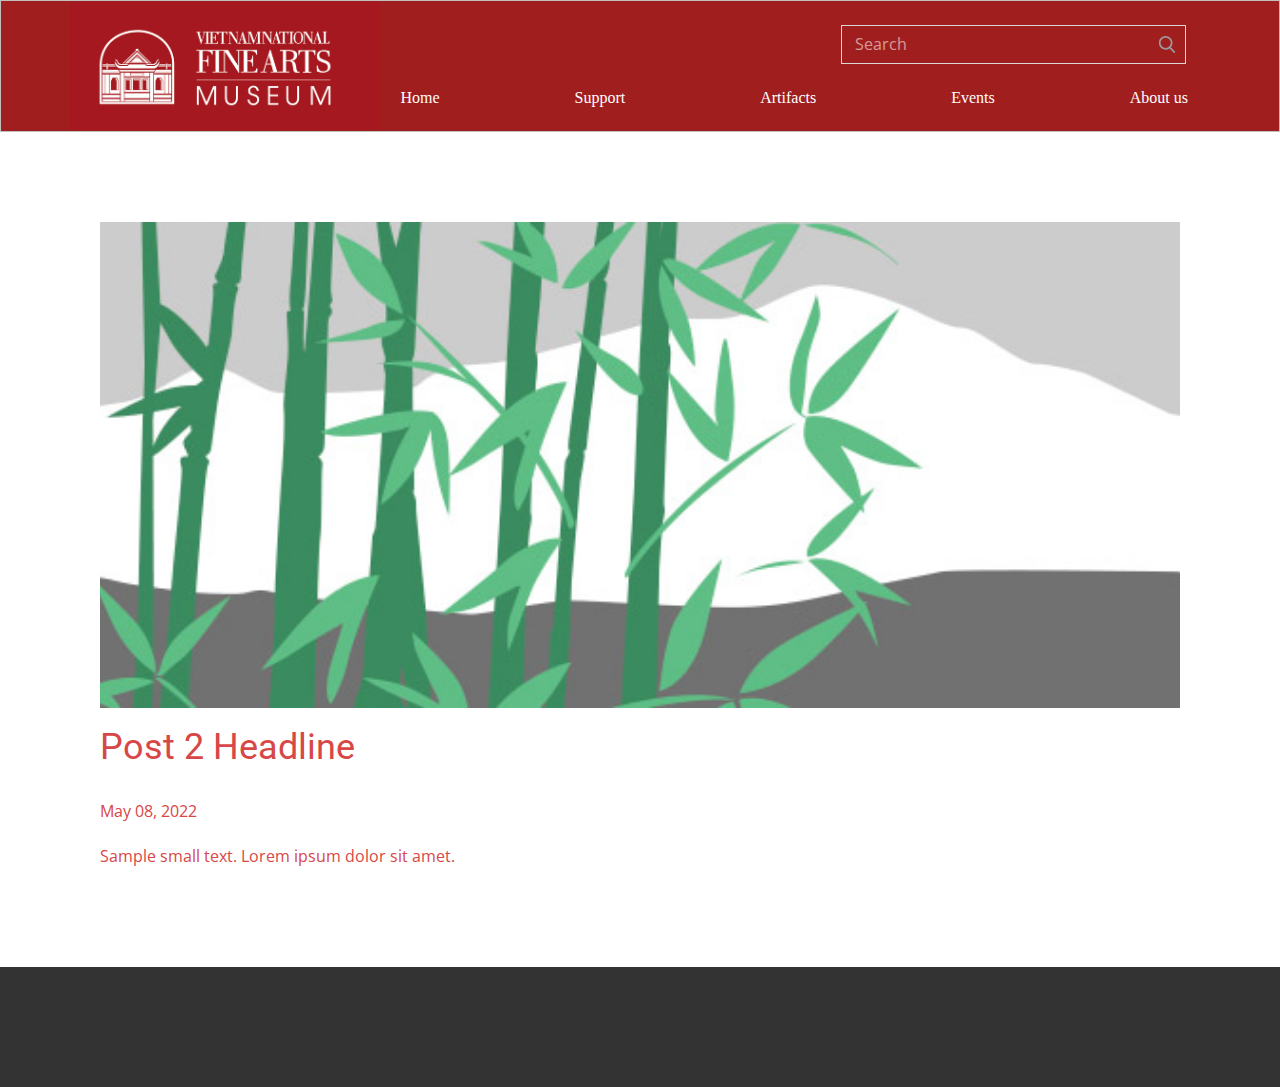
<file: blog/post-1.html>
<!doctype html>
<html style="font-size: 16px;"><head>
    <meta name="viewport" content="width=device-width, initial-scale=1.0">
    <meta charset="utf-8">
    <meta name="keywords" content="Post 1 Headline">
    <meta name="description" content="">
    <meta name="page_type" content="np-template-header-footer-from-plugin">
    <title>Post 2 Headline</title>
    <link rel="stylesheet" href="../nicepage.css" media="screen">
<link rel="stylesheet" href="../Post-Template.css" media="screen">
    <script class="u-script" type="text/javascript" src="../jquery.js" defer=""></script>
    <script class="u-script" type="text/javascript" src="../nicepage.js" defer=""></script>
    <meta name="generator" content="Nicepage 4.10.5, nicepage.com">
    <link rel="icon" href="../images/favicon.png">
    <link id="u-theme-google-font" rel="stylesheet" href="https://fonts.googleapis.com/css?family=Roboto:100,100i,300,300i,400,400i,500,500i,700,700i,900,900i|Open+Sans:300,300i,400,400i,500,500i,600,600i,700,700i,800,800i">
    
    
    <script type="application/ld+json">{
		"@context": "http://schema.org",
		"@type": "Organization",
		"name": "Vietnamese Museum",
		"logo": "images/vnfamLogo.png"
}</script>
    <meta name="theme-color" content="#478ac9">
  </head>
  <body class="u-body u-xl-mode"><header class="u-align-center u-border-1 u-border-grey-25 u-clearfix u-custom-color-1 u-header u-sticky u-header" id="sec-1f64"><div class="u-clearfix u-sheet u-sheet-1">
        <form action="#" method="get" class="u-border-1 u-border-grey-15 u-search u-search-right u-search-1">
          <button class="u-search-button" type="submit">
            <span class="u-search-icon u-spacing-10 u-text-grey-40 u-search-icon-1">
              <svg class="u-svg-link" preserveAspectRatio="xMidYMin slice" viewBox="0 0 56.966 56.966" style=""><use xmlns:xlink="http://www.w3.org/1999/xlink" xlink:href="#svg-b04b"></use></svg>
              <svg xmlns="http://www.w3.org/2000/svg" xmlns:xlink="http://www.w3.org/1999/xlink" version="1.1" id="svg-b04b" x="0px" y="0px" viewBox="0 0 56.966 56.966" style="enable-background:new 0 0 56.966 56.966;" xml:space="preserve" class="u-svg-content"><path d="M55.146,51.887L41.588,37.786c3.486-4.144,5.396-9.358,5.396-14.786c0-12.682-10.318-23-23-23s-23,10.318-23,23  s10.318,23,23,23c4.761,0,9.298-1.436,13.177-4.162l13.661,14.208c0.571,0.593,1.339,0.92,2.162,0.92  c0.779,0,1.518-0.297,2.079-0.837C56.255,54.982,56.293,53.08,55.146,51.887z M23.984,6c9.374,0,17,7.626,17,17s-7.626,17-17,17  s-17-7.626-17-17S14.61,6,23.984,6z"></path><g></g><g></g><g></g><g></g><g></g><g></g><g></g><g></g><g></g><g></g><g></g><g></g><g></g><g></g><g></g></svg>
            </span>
          </button>
          <input class="u-search-input" type="search" name="search" value="" placeholder="Search">
        </form>
        <nav class="u-align-left u-menu u-menu-one-level u-nav-spacing-25 u-offcanvas u-menu-1">
          <div class="menu-collapse">
            <a class="u-button-style u-custom-left-right-menu-spacing u-custom-top-bottom-menu-spacing u-nav-link" href="#carousel_4e5a-1" style="padding: 4px 0px; font-size: calc(1em + 8px);">
              <svg class="u-svg-link" preserveAspectRatio="xMidYMin slice" viewBox="0 0 302 302" style=""><use xmlns:xlink="http://www.w3.org/1999/xlink" xlink:href="#svg-7b92"></use></svg>
              <svg xmlns="http://www.w3.org/2000/svg" xmlns:xlink="http://www.w3.org/1999/xlink" version="1.1" id="svg-7b92" x="0px" y="0px" viewBox="0 0 302 302" style="enable-background:new 0 0 302 302;" xml:space="preserve" class="u-svg-content"><g><rect y="36" width="302" height="30"></rect><rect y="236" width="302" height="30"></rect><rect y="136" width="302" height="30"></rect>
</g><g></g><g></g><g></g><g></g><g></g><g></g><g></g><g></g><g></g><g></g><g></g><g></g><g></g><g></g><g></g></svg>
            </a>
          </div>
          <div class="u-custom-menu u-nav-container">
            <ul class="u-nav u-spacing-95 u-unstyled u-nav-1"><li class="u-nav-item"><a class="u-button-style u-nav-link u-text-active-palette-1-base u-text-hover-palette-2-base" href="../Home.html" rel="nofollow" style="padding: 26px 20px;">Home</a>
</li><li class="u-nav-item"><a class="u-button-style u-nav-link u-text-active-palette-1-base u-text-hover-palette-2-base" href="../Home.html#sec-1a19" data-page-id="961514198" style="padding: 26px 20px;">Support</a>
</li><li class="u-nav-item"><a class="u-button-style u-nav-link u-text-active-palette-1-base u-text-hover-palette-2-base" href="../Artifacts.html" rel="nofollow" style="padding: 26px 20px;">Artifacts</a>
</li><li class="u-nav-item"><a class="u-button-style u-nav-link u-text-active-palette-1-base u-text-hover-palette-2-base" href="../Home.html#sec-a6cf" data-page-id="961514198" style="padding: 26px 20px;">Events</a>
</li><li class="u-nav-item"><a class="u-button-style u-nav-link u-text-active-palette-1-base u-text-hover-palette-2-base" href="../Home.html#sec-73de" data-page-id="961514198" style="padding: 26px 22px 26px 20px;">About us</a>
</li></ul>
          </div>
          <div class="u-custom-menu u-nav-container-collapse">
            <div class="u-align-center u-black u-container-style u-inner-container-layout u-opacity u-opacity-95 u-sidenav">
              <div class="u-inner-container-layout u-sidenav-overflow">
                <div class="u-menu-close"></div>
                <ul class="u-align-center u-nav u-popupmenu-items u-unstyled u-nav-2"><li class="u-nav-item"><a class="u-button-style u-nav-link" href="../Home.html" rel="nofollow">Home</a>
</li><li class="u-nav-item"><a class="u-button-style u-nav-link" href="../Home.html#sec-1a19" data-page-id="961514198">Support</a>
</li><li class="u-nav-item"><a class="u-button-style u-nav-link" href="../Artifacts.html" rel="nofollow">Artifacts</a>
</li><li class="u-nav-item"><a class="u-button-style u-nav-link" href="../Home.html#sec-a6cf" data-page-id="961514198">Events</a>
</li><li class="u-nav-item"><a class="u-button-style u-nav-link" href="../Home.html#sec-73de" data-page-id="961514198">About us</a>
</li></ul>
              </div>
            </div>
            <div class="u-black u-menu-overlay u-opacity u-opacity-70"></div>
          </div>
        </nav>
        <a href="https://nicepage.com" class="u-image u-logo u-image-1" data-image-width="649" data-image-height="267">
          <img src="../images/vnfamLogo.png" class="u-logo-image u-logo-image-1">
        </a>
      </div><style class="u-sticky-style" data-style-id="47f7">.u-sticky-fixed.u-sticky-47f7:before, .u-body.u-sticky-fixed .u-sticky-47f7:before {
borders: top right bottom left !important
}</style></header>
    <section class="u-align-center u-clearfix u-section-1" id="sec-e07b">
      <div class="u-clearfix u-sheet u-valign-middle-md u-valign-middle-sm u-valign-middle-xs u-sheet-1"><!--post_details--><!--post_details_options_json--><!--{"source":""}--><!--/post_details_options_json--><!--blog_post-->
        <div class="u-container-style u-expanded-width u-post-details u-post-details-1">
          <div class="u-container-layout u-valign-middle u-container-layout-1"><!--blog_post_image-->
            <img alt="" class="u-blog-control u-expanded-width u-image u-image-default u-image-1" src="[data-uri]"><!--/blog_post_image--><!--blog_post_header-->
            <h2 class="u-blog-control u-text u-text-1">Post 2 Headline</h2><!--/blog_post_header--><!--blog_post_metadata-->
            <div class="u-blog-control u-metadata u-metadata-1"><!--blog_post_metadata_date-->
              <span class="u-meta-date u-meta-icon">May 08, 2022</span><!--/blog_post_metadata_date--><!--blog_post_metadata_category-->
              <!--/blog_post_metadata_category--><!--blog_post_metadata_comments-->
              <!--/blog_post_metadata_comments-->
            </div><!--/blog_post_metadata--><!--blog_post_content-->
            <div class="u-align-justify u-blog-control u-post-content u-text u-text-2 fr-view">
  Sample small text. Lorem ipsum dolor sit amet.
  </div><!--/blog_post_content-->
          </div>
        </div><!--/blog_post--><!--/post_details-->
      </div>
    </section>
    
    
    <footer class="u-align-center u-clearfix u-footer u-grey-80 u-footer" id="sec-e3a8" data-animation-name="" data-animation-duration="0" data-animation-delay="0" data-animation-direction=""><div class="u-clearfix u-sheet u-sheet-1">
        <p class="u-small-text u-text u-text-variant u-text-1"></p>
      </div></footer>
  
</body></html>
</file>
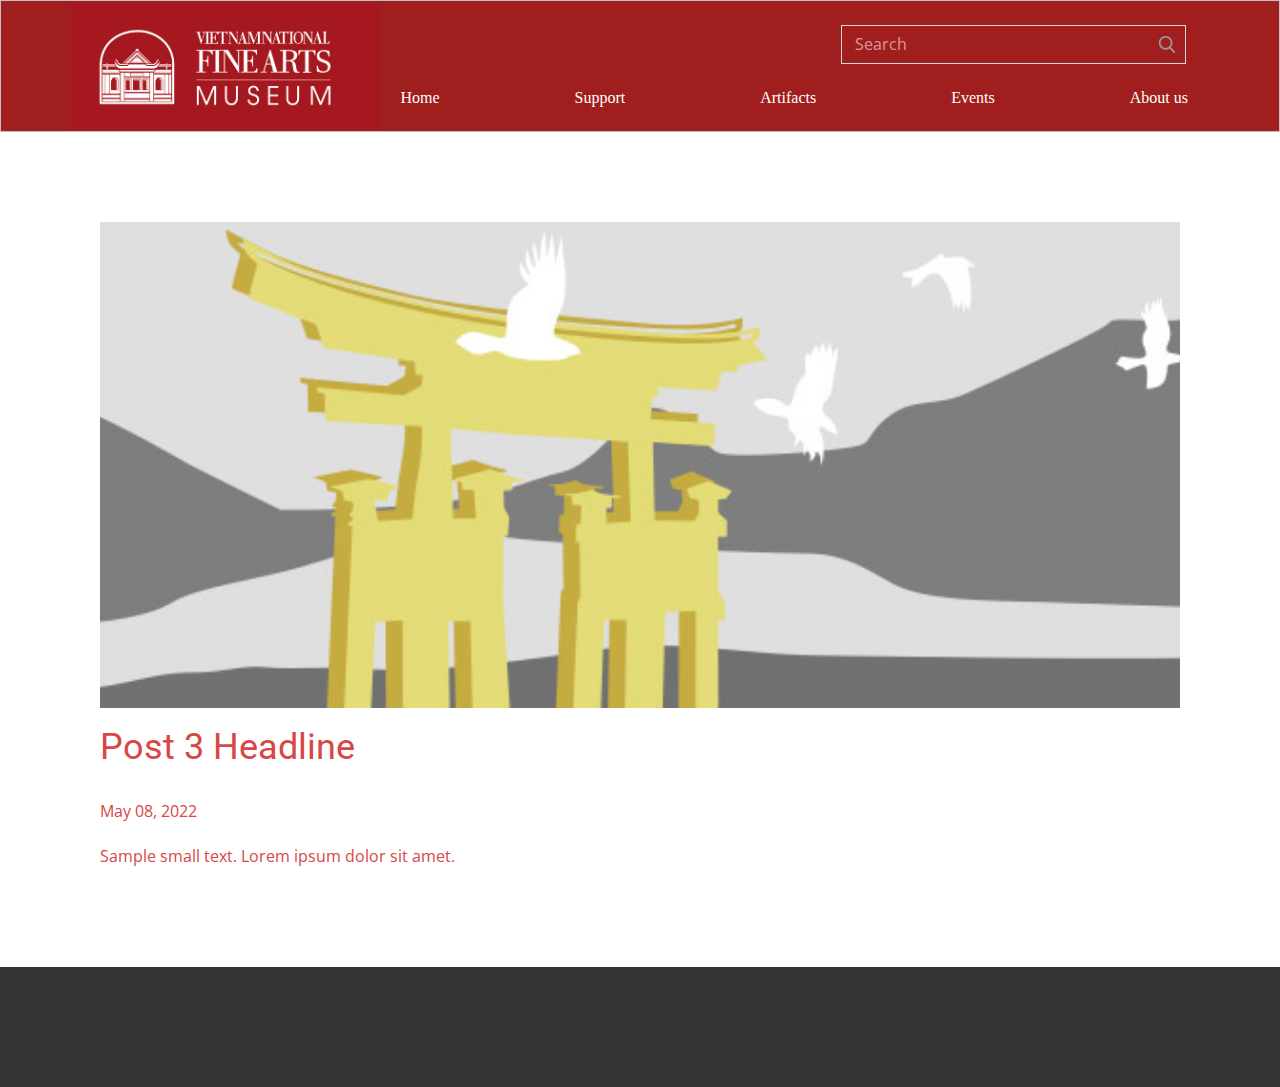
<file: blog/post-2.html>
<!doctype html>
<html style="font-size: 16px;"><head>
    <meta name="viewport" content="width=device-width, initial-scale=1.0">
    <meta charset="utf-8">
    <meta name="keywords" content="Post 1 Headline">
    <meta name="description" content="">
    <meta name="page_type" content="np-template-header-footer-from-plugin">
    <title>Post 3 Headline</title>
    <link rel="stylesheet" href="../nicepage.css" media="screen">
<link rel="stylesheet" href="../Post-Template.css" media="screen">
    <script class="u-script" type="text/javascript" src="../jquery.js" defer=""></script>
    <script class="u-script" type="text/javascript" src="../nicepage.js" defer=""></script>
    <meta name="generator" content="Nicepage 4.10.5, nicepage.com">
    <link rel="icon" href="../images/favicon.png">
    <link id="u-theme-google-font" rel="stylesheet" href="https://fonts.googleapis.com/css?family=Roboto:100,100i,300,300i,400,400i,500,500i,700,700i,900,900i|Open+Sans:300,300i,400,400i,500,500i,600,600i,700,700i,800,800i">
    
    
    <script type="application/ld+json">{
		"@context": "http://schema.org",
		"@type": "Organization",
		"name": "Vietnamese Museum",
		"logo": "images/vnfamLogo.png"
}</script>
    <meta name="theme-color" content="#478ac9">
  </head>
  <body class="u-body u-xl-mode"><header class="u-align-center u-border-1 u-border-grey-25 u-clearfix u-custom-color-1 u-header u-sticky u-header" id="sec-1f64"><div class="u-clearfix u-sheet u-sheet-1">
        <form action="#" method="get" class="u-border-1 u-border-grey-15 u-search u-search-right u-search-1">
          <button class="u-search-button" type="submit">
            <span class="u-search-icon u-spacing-10 u-text-grey-40 u-search-icon-1">
              <svg class="u-svg-link" preserveAspectRatio="xMidYMin slice" viewBox="0 0 56.966 56.966" style=""><use xmlns:xlink="http://www.w3.org/1999/xlink" xlink:href="#svg-b04b"></use></svg>
              <svg xmlns="http://www.w3.org/2000/svg" xmlns:xlink="http://www.w3.org/1999/xlink" version="1.1" id="svg-b04b" x="0px" y="0px" viewBox="0 0 56.966 56.966" style="enable-background:new 0 0 56.966 56.966;" xml:space="preserve" class="u-svg-content"><path d="M55.146,51.887L41.588,37.786c3.486-4.144,5.396-9.358,5.396-14.786c0-12.682-10.318-23-23-23s-23,10.318-23,23  s10.318,23,23,23c4.761,0,9.298-1.436,13.177-4.162l13.661,14.208c0.571,0.593,1.339,0.92,2.162,0.92  c0.779,0,1.518-0.297,2.079-0.837C56.255,54.982,56.293,53.08,55.146,51.887z M23.984,6c9.374,0,17,7.626,17,17s-7.626,17-17,17  s-17-7.626-17-17S14.61,6,23.984,6z"></path><g></g><g></g><g></g><g></g><g></g><g></g><g></g><g></g><g></g><g></g><g></g><g></g><g></g><g></g><g></g></svg>
            </span>
          </button>
          <input class="u-search-input" type="search" name="search" value="" placeholder="Search">
        </form>
        <nav class="u-align-left u-menu u-menu-one-level u-nav-spacing-25 u-offcanvas u-menu-1">
          <div class="menu-collapse">
            <a class="u-button-style u-custom-left-right-menu-spacing u-custom-top-bottom-menu-spacing u-nav-link" href="#carousel_4e5a-1" style="padding: 4px 0px; font-size: calc(1em + 8px);">
              <svg class="u-svg-link" preserveAspectRatio="xMidYMin slice" viewBox="0 0 302 302" style=""><use xmlns:xlink="http://www.w3.org/1999/xlink" xlink:href="#svg-7b92"></use></svg>
              <svg xmlns="http://www.w3.org/2000/svg" xmlns:xlink="http://www.w3.org/1999/xlink" version="1.1" id="svg-7b92" x="0px" y="0px" viewBox="0 0 302 302" style="enable-background:new 0 0 302 302;" xml:space="preserve" class="u-svg-content"><g><rect y="36" width="302" height="30"></rect><rect y="236" width="302" height="30"></rect><rect y="136" width="302" height="30"></rect>
</g><g></g><g></g><g></g><g></g><g></g><g></g><g></g><g></g><g></g><g></g><g></g><g></g><g></g><g></g><g></g></svg>
            </a>
          </div>
          <div class="u-custom-menu u-nav-container">
            <ul class="u-nav u-spacing-95 u-unstyled u-nav-1"><li class="u-nav-item"><a class="u-button-style u-nav-link u-text-active-palette-1-base u-text-hover-palette-2-base" href="../Home.html" rel="nofollow" style="padding: 26px 20px;">Home</a>
</li><li class="u-nav-item"><a class="u-button-style u-nav-link u-text-active-palette-1-base u-text-hover-palette-2-base" href="../Home.html#sec-1a19" data-page-id="961514198" style="padding: 26px 20px;">Support</a>
</li><li class="u-nav-item"><a class="u-button-style u-nav-link u-text-active-palette-1-base u-text-hover-palette-2-base" href="../Artifacts.html" rel="nofollow" style="padding: 26px 20px;">Artifacts</a>
</li><li class="u-nav-item"><a class="u-button-style u-nav-link u-text-active-palette-1-base u-text-hover-palette-2-base" href="../Home.html#sec-a6cf" data-page-id="961514198" style="padding: 26px 20px;">Events</a>
</li><li class="u-nav-item"><a class="u-button-style u-nav-link u-text-active-palette-1-base u-text-hover-palette-2-base" href="../Home.html#sec-73de" data-page-id="961514198" style="padding: 26px 22px 26px 20px;">About us</a>
</li></ul>
          </div>
          <div class="u-custom-menu u-nav-container-collapse">
            <div class="u-align-center u-black u-container-style u-inner-container-layout u-opacity u-opacity-95 u-sidenav">
              <div class="u-inner-container-layout u-sidenav-overflow">
                <div class="u-menu-close"></div>
                <ul class="u-align-center u-nav u-popupmenu-items u-unstyled u-nav-2"><li class="u-nav-item"><a class="u-button-style u-nav-link" href="../Home.html" rel="nofollow">Home</a>
</li><li class="u-nav-item"><a class="u-button-style u-nav-link" href="../Home.html#sec-1a19" data-page-id="961514198">Support</a>
</li><li class="u-nav-item"><a class="u-button-style u-nav-link" href="../Artifacts.html" rel="nofollow">Artifacts</a>
</li><li class="u-nav-item"><a class="u-button-style u-nav-link" href="../Home.html#sec-a6cf" data-page-id="961514198">Events</a>
</li><li class="u-nav-item"><a class="u-button-style u-nav-link" href="../Home.html#sec-73de" data-page-id="961514198">About us</a>
</li></ul>
              </div>
            </div>
            <div class="u-black u-menu-overlay u-opacity u-opacity-70"></div>
          </div>
        </nav>
        <a href="https://nicepage.com" class="u-image u-logo u-image-1" data-image-width="649" data-image-height="267">
          <img src="../images/vnfamLogo.png" class="u-logo-image u-logo-image-1">
        </a>
      </div><style class="u-sticky-style" data-style-id="47f7">.u-sticky-fixed.u-sticky-47f7:before, .u-body.u-sticky-fixed .u-sticky-47f7:before {
borders: top right bottom left !important
}</style></header>
    <section class="u-align-center u-clearfix u-section-1" id="sec-e07b">
      <div class="u-clearfix u-sheet u-valign-middle-md u-valign-middle-sm u-valign-middle-xs u-sheet-1"><!--post_details--><!--post_details_options_json--><!--{"source":""}--><!--/post_details_options_json--><!--blog_post-->
        <div class="u-container-style u-expanded-width u-post-details u-post-details-1">
          <div class="u-container-layout u-valign-middle u-container-layout-1"><!--blog_post_image-->
            <img alt="" class="u-blog-control u-expanded-width u-image u-image-default u-image-1" src="[data-uri]"><!--/blog_post_image--><!--blog_post_header-->
            <h2 class="u-blog-control u-text u-text-1">Post 3 Headline</h2><!--/blog_post_header--><!--blog_post_metadata-->
            <div class="u-blog-control u-metadata u-metadata-1"><!--blog_post_metadata_date-->
              <span class="u-meta-date u-meta-icon">May 08, 2022</span><!--/blog_post_metadata_date--><!--blog_post_metadata_category-->
              <!--/blog_post_metadata_category--><!--blog_post_metadata_comments-->
              <!--/blog_post_metadata_comments-->
            </div><!--/blog_post_metadata--><!--blog_post_content-->
            <div class="u-align-justify u-blog-control u-post-content u-text u-text-2 fr-view">
  Sample small text. Lorem ipsum dolor sit amet.
  </div><!--/blog_post_content-->
          </div>
        </div><!--/blog_post--><!--/post_details-->
      </div>
    </section>
    
    
    <footer class="u-align-center u-clearfix u-footer u-grey-80 u-footer" id="sec-e3a8" data-animation-name="" data-animation-duration="0" data-animation-delay="0" data-animation-direction=""><div class="u-clearfix u-sheet u-sheet-1">
        <p class="u-small-text u-text u-text-variant u-text-1"></p>
      </div></footer>
  
</body></html>
</file>
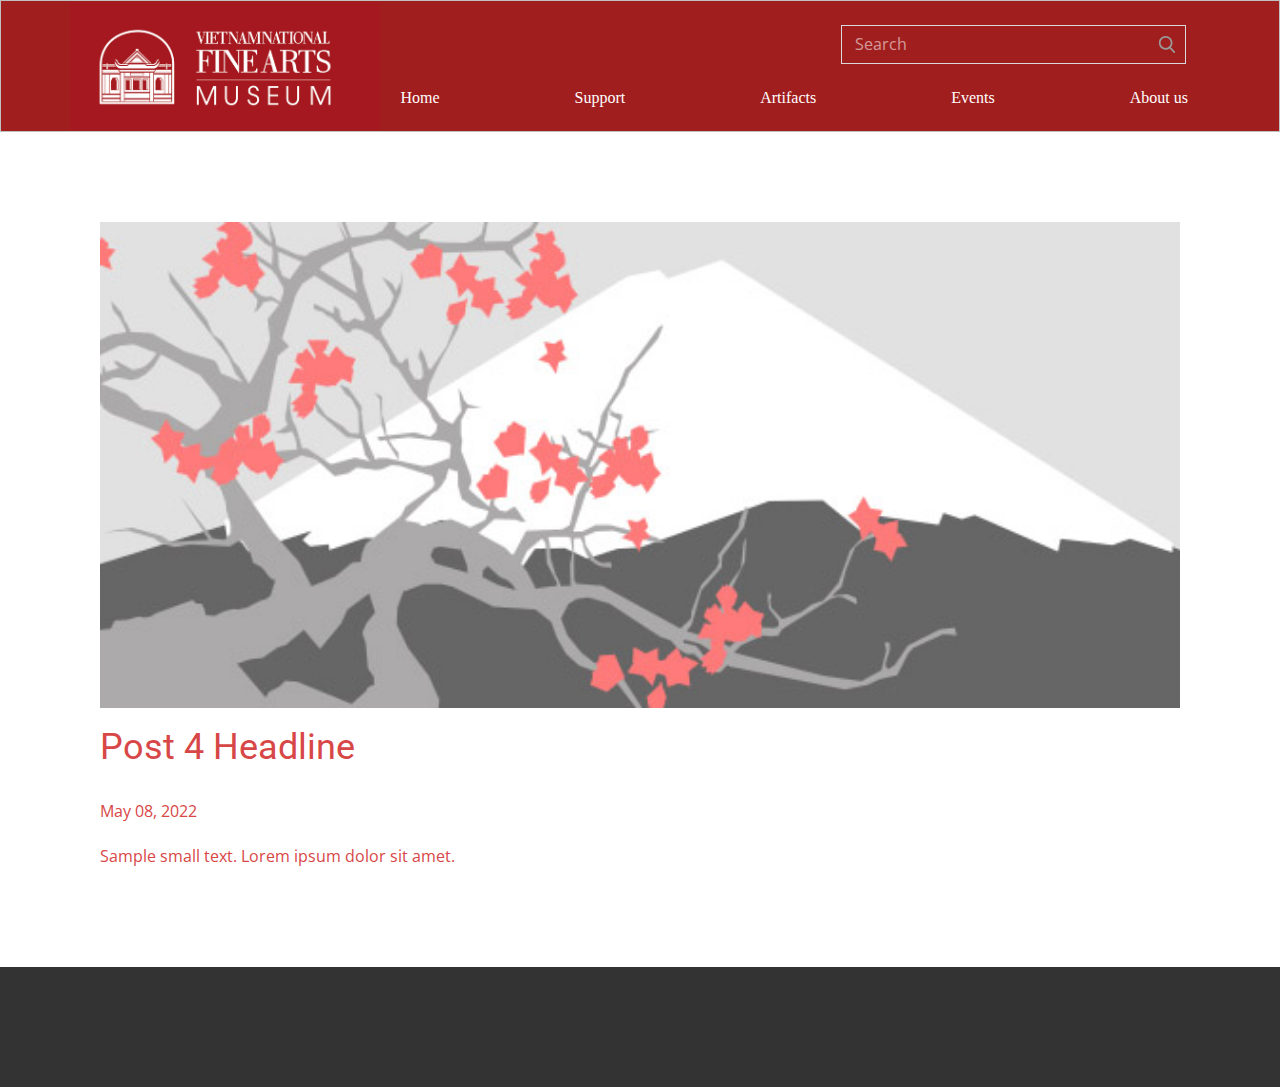
<file: blog/post-3.html>
<!doctype html>
<html style="font-size: 16px;"><head>
    <meta name="viewport" content="width=device-width, initial-scale=1.0">
    <meta charset="utf-8">
    <meta name="keywords" content="Post 1 Headline">
    <meta name="description" content="">
    <meta name="page_type" content="np-template-header-footer-from-plugin">
    <title>Post 4 Headline</title>
    <link rel="stylesheet" href="../nicepage.css" media="screen">
<link rel="stylesheet" href="../Post-Template.css" media="screen">
    <script class="u-script" type="text/javascript" src="../jquery.js" defer=""></script>
    <script class="u-script" type="text/javascript" src="../nicepage.js" defer=""></script>
    <meta name="generator" content="Nicepage 4.10.5, nicepage.com">
    <link rel="icon" href="../images/favicon.png">
    <link id="u-theme-google-font" rel="stylesheet" href="https://fonts.googleapis.com/css?family=Roboto:100,100i,300,300i,400,400i,500,500i,700,700i,900,900i|Open+Sans:300,300i,400,400i,500,500i,600,600i,700,700i,800,800i">
    
    
    <script type="application/ld+json">{
		"@context": "http://schema.org",
		"@type": "Organization",
		"name": "Vietnamese Museum",
		"logo": "images/vnfamLogo.png"
}</script>
    <meta name="theme-color" content="#478ac9">
  </head>
  <body class="u-body u-xl-mode"><header class="u-align-center u-border-1 u-border-grey-25 u-clearfix u-custom-color-1 u-header u-sticky u-header" id="sec-1f64"><div class="u-clearfix u-sheet u-sheet-1">
        <form action="#" method="get" class="u-border-1 u-border-grey-15 u-search u-search-right u-search-1">
          <button class="u-search-button" type="submit">
            <span class="u-search-icon u-spacing-10 u-text-grey-40 u-search-icon-1">
              <svg class="u-svg-link" preserveAspectRatio="xMidYMin slice" viewBox="0 0 56.966 56.966" style=""><use xmlns:xlink="http://www.w3.org/1999/xlink" xlink:href="#svg-b04b"></use></svg>
              <svg xmlns="http://www.w3.org/2000/svg" xmlns:xlink="http://www.w3.org/1999/xlink" version="1.1" id="svg-b04b" x="0px" y="0px" viewBox="0 0 56.966 56.966" style="enable-background:new 0 0 56.966 56.966;" xml:space="preserve" class="u-svg-content"><path d="M55.146,51.887L41.588,37.786c3.486-4.144,5.396-9.358,5.396-14.786c0-12.682-10.318-23-23-23s-23,10.318-23,23  s10.318,23,23,23c4.761,0,9.298-1.436,13.177-4.162l13.661,14.208c0.571,0.593,1.339,0.92,2.162,0.92  c0.779,0,1.518-0.297,2.079-0.837C56.255,54.982,56.293,53.08,55.146,51.887z M23.984,6c9.374,0,17,7.626,17,17s-7.626,17-17,17  s-17-7.626-17-17S14.61,6,23.984,6z"></path><g></g><g></g><g></g><g></g><g></g><g></g><g></g><g></g><g></g><g></g><g></g><g></g><g></g><g></g><g></g></svg>
            </span>
          </button>
          <input class="u-search-input" type="search" name="search" value="" placeholder="Search">
        </form>
        <nav class="u-align-left u-menu u-menu-one-level u-nav-spacing-25 u-offcanvas u-menu-1">
          <div class="menu-collapse">
            <a class="u-button-style u-custom-left-right-menu-spacing u-custom-top-bottom-menu-spacing u-nav-link" href="#carousel_4e5a-1" style="padding: 4px 0px; font-size: calc(1em + 8px);">
              <svg class="u-svg-link" preserveAspectRatio="xMidYMin slice" viewBox="0 0 302 302" style=""><use xmlns:xlink="http://www.w3.org/1999/xlink" xlink:href="#svg-7b92"></use></svg>
              <svg xmlns="http://www.w3.org/2000/svg" xmlns:xlink="http://www.w3.org/1999/xlink" version="1.1" id="svg-7b92" x="0px" y="0px" viewBox="0 0 302 302" style="enable-background:new 0 0 302 302;" xml:space="preserve" class="u-svg-content"><g><rect y="36" width="302" height="30"></rect><rect y="236" width="302" height="30"></rect><rect y="136" width="302" height="30"></rect>
</g><g></g><g></g><g></g><g></g><g></g><g></g><g></g><g></g><g></g><g></g><g></g><g></g><g></g><g></g><g></g></svg>
            </a>
          </div>
          <div class="u-custom-menu u-nav-container">
            <ul class="u-nav u-spacing-95 u-unstyled u-nav-1"><li class="u-nav-item"><a class="u-button-style u-nav-link u-text-active-palette-1-base u-text-hover-palette-2-base" href="../Home.html" rel="nofollow" style="padding: 26px 20px;">Home</a>
</li><li class="u-nav-item"><a class="u-button-style u-nav-link u-text-active-palette-1-base u-text-hover-palette-2-base" href="../Home.html#sec-1a19" data-page-id="961514198" style="padding: 26px 20px;">Support</a>
</li><li class="u-nav-item"><a class="u-button-style u-nav-link u-text-active-palette-1-base u-text-hover-palette-2-base" href="../Artifacts.html" rel="nofollow" style="padding: 26px 20px;">Artifacts</a>
</li><li class="u-nav-item"><a class="u-button-style u-nav-link u-text-active-palette-1-base u-text-hover-palette-2-base" href="../Home.html#sec-a6cf" data-page-id="961514198" style="padding: 26px 20px;">Events</a>
</li><li class="u-nav-item"><a class="u-button-style u-nav-link u-text-active-palette-1-base u-text-hover-palette-2-base" href="../Home.html#sec-73de" data-page-id="961514198" style="padding: 26px 22px 26px 20px;">About us</a>
</li></ul>
          </div>
          <div class="u-custom-menu u-nav-container-collapse">
            <div class="u-align-center u-black u-container-style u-inner-container-layout u-opacity u-opacity-95 u-sidenav">
              <div class="u-inner-container-layout u-sidenav-overflow">
                <div class="u-menu-close"></div>
                <ul class="u-align-center u-nav u-popupmenu-items u-unstyled u-nav-2"><li class="u-nav-item"><a class="u-button-style u-nav-link" href="../Home.html" rel="nofollow">Home</a>
</li><li class="u-nav-item"><a class="u-button-style u-nav-link" href="../Home.html#sec-1a19" data-page-id="961514198">Support</a>
</li><li class="u-nav-item"><a class="u-button-style u-nav-link" href="../Artifacts.html" rel="nofollow">Artifacts</a>
</li><li class="u-nav-item"><a class="u-button-style u-nav-link" href="../Home.html#sec-a6cf" data-page-id="961514198">Events</a>
</li><li class="u-nav-item"><a class="u-button-style u-nav-link" href="../Home.html#sec-73de" data-page-id="961514198">About us</a>
</li></ul>
              </div>
            </div>
            <div class="u-black u-menu-overlay u-opacity u-opacity-70"></div>
          </div>
        </nav>
        <a href="https://nicepage.com" class="u-image u-logo u-image-1" data-image-width="649" data-image-height="267">
          <img src="../images/vnfamLogo.png" class="u-logo-image u-logo-image-1">
        </a>
      </div><style class="u-sticky-style" data-style-id="47f7">.u-sticky-fixed.u-sticky-47f7:before, .u-body.u-sticky-fixed .u-sticky-47f7:before {
borders: top right bottom left !important
}</style></header>
    <section class="u-align-center u-clearfix u-section-1" id="sec-e07b">
      <div class="u-clearfix u-sheet u-valign-middle-md u-valign-middle-sm u-valign-middle-xs u-sheet-1"><!--post_details--><!--post_details_options_json--><!--{"source":""}--><!--/post_details_options_json--><!--blog_post-->
        <div class="u-container-style u-expanded-width u-post-details u-post-details-1">
          <div class="u-container-layout u-valign-middle u-container-layout-1"><!--blog_post_image-->
            <img alt="" class="u-blog-control u-expanded-width u-image u-image-default u-image-1" src="[data-uri]"><!--/blog_post_image--><!--blog_post_header-->
            <h2 class="u-blog-control u-text u-text-1">Post 4 Headline</h2><!--/blog_post_header--><!--blog_post_metadata-->
            <div class="u-blog-control u-metadata u-metadata-1"><!--blog_post_metadata_date-->
              <span class="u-meta-date u-meta-icon">May 08, 2022</span><!--/blog_post_metadata_date--><!--blog_post_metadata_category-->
              <!--/blog_post_metadata_category--><!--blog_post_metadata_comments-->
              <!--/blog_post_metadata_comments-->
            </div><!--/blog_post_metadata--><!--blog_post_content-->
            <div class="u-align-justify u-blog-control u-post-content u-text u-text-2 fr-view">
  Sample small text. Lorem ipsum dolor sit amet.
  </div><!--/blog_post_content-->
          </div>
        </div><!--/blog_post--><!--/post_details-->
      </div>
    </section>
    
    
    <footer class="u-align-center u-clearfix u-footer u-grey-80 u-footer" id="sec-e3a8" data-animation-name="" data-animation-duration="0" data-animation-delay="0" data-animation-direction=""><div class="u-clearfix u-sheet u-sheet-1">
        <p class="u-small-text u-text u-text-variant u-text-1"></p>
      </div></footer>
  
</body></html>
</file>
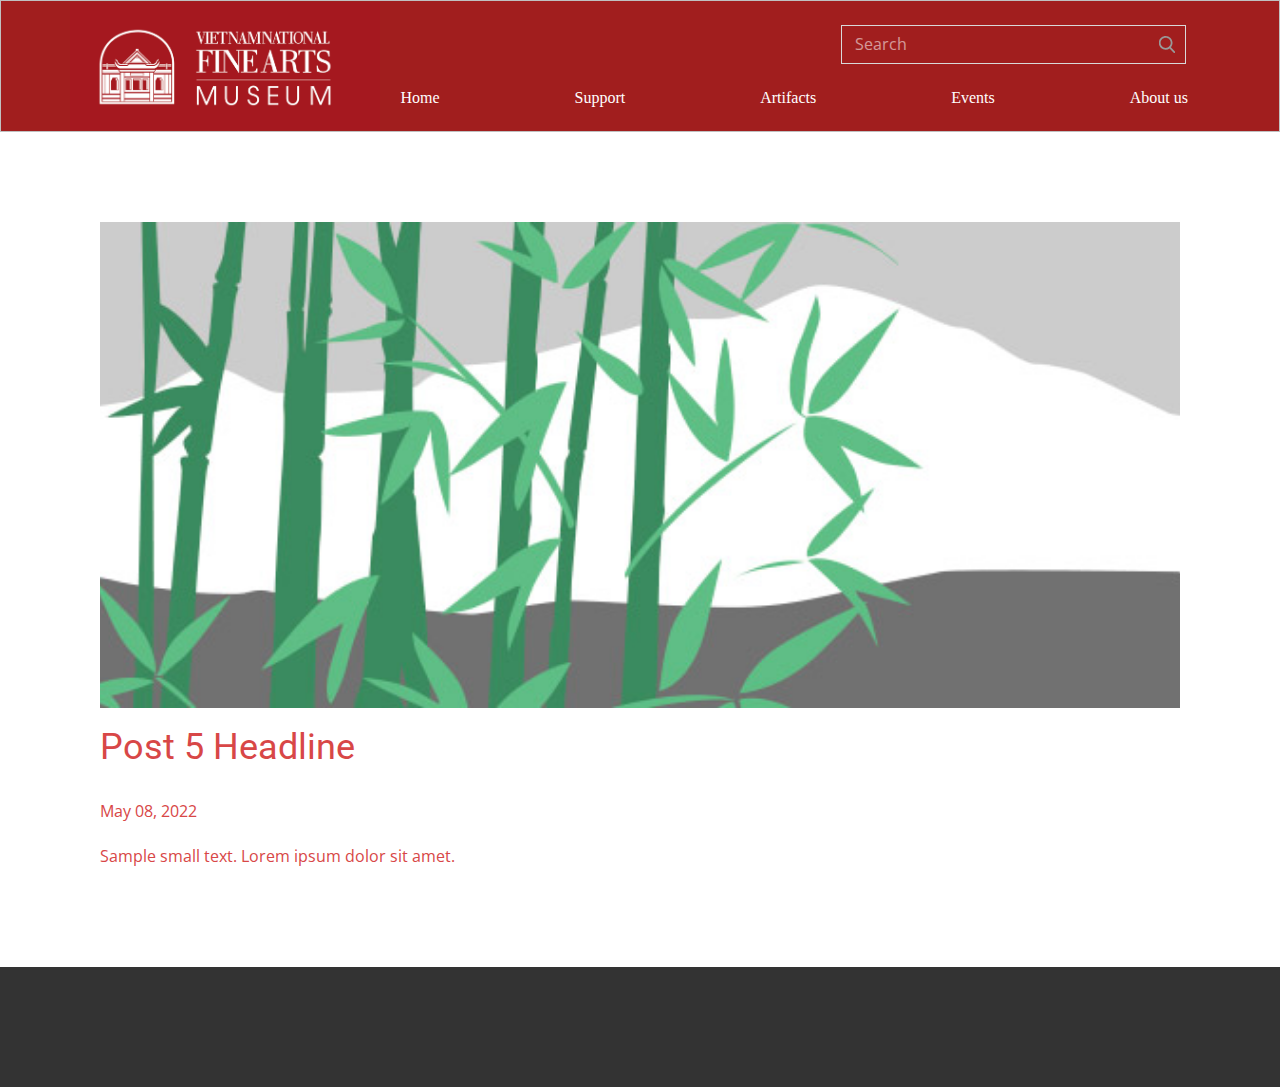
<file: blog/post-4.html>
<!doctype html>
<html style="font-size: 16px;"><head>
    <meta name="viewport" content="width=device-width, initial-scale=1.0">
    <meta charset="utf-8">
    <meta name="keywords" content="Post 1 Headline">
    <meta name="description" content="">
    <meta name="page_type" content="np-template-header-footer-from-plugin">
    <title>Post 5 Headline</title>
    <link rel="stylesheet" href="../nicepage.css" media="screen">
<link rel="stylesheet" href="../Post-Template.css" media="screen">
    <script class="u-script" type="text/javascript" src="../jquery.js" defer=""></script>
    <script class="u-script" type="text/javascript" src="../nicepage.js" defer=""></script>
    <meta name="generator" content="Nicepage 4.10.5, nicepage.com">
    <link rel="icon" href="../images/favicon.png">
    <link id="u-theme-google-font" rel="stylesheet" href="https://fonts.googleapis.com/css?family=Roboto:100,100i,300,300i,400,400i,500,500i,700,700i,900,900i|Open+Sans:300,300i,400,400i,500,500i,600,600i,700,700i,800,800i">
    
    
    <script type="application/ld+json">{
		"@context": "http://schema.org",
		"@type": "Organization",
		"name": "Vietnamese Museum",
		"logo": "images/vnfamLogo.png"
}</script>
    <meta name="theme-color" content="#478ac9">
  </head>
  <body class="u-body u-xl-mode"><header class="u-align-center u-border-1 u-border-grey-25 u-clearfix u-custom-color-1 u-header u-sticky u-header" id="sec-1f64"><div class="u-clearfix u-sheet u-sheet-1">
        <form action="#" method="get" class="u-border-1 u-border-grey-15 u-search u-search-right u-search-1">
          <button class="u-search-button" type="submit">
            <span class="u-search-icon u-spacing-10 u-text-grey-40 u-search-icon-1">
              <svg class="u-svg-link" preserveAspectRatio="xMidYMin slice" viewBox="0 0 56.966 56.966" style=""><use xmlns:xlink="http://www.w3.org/1999/xlink" xlink:href="#svg-b04b"></use></svg>
              <svg xmlns="http://www.w3.org/2000/svg" xmlns:xlink="http://www.w3.org/1999/xlink" version="1.1" id="svg-b04b" x="0px" y="0px" viewBox="0 0 56.966 56.966" style="enable-background:new 0 0 56.966 56.966;" xml:space="preserve" class="u-svg-content"><path d="M55.146,51.887L41.588,37.786c3.486-4.144,5.396-9.358,5.396-14.786c0-12.682-10.318-23-23-23s-23,10.318-23,23  s10.318,23,23,23c4.761,0,9.298-1.436,13.177-4.162l13.661,14.208c0.571,0.593,1.339,0.92,2.162,0.92  c0.779,0,1.518-0.297,2.079-0.837C56.255,54.982,56.293,53.08,55.146,51.887z M23.984,6c9.374,0,17,7.626,17,17s-7.626,17-17,17  s-17-7.626-17-17S14.61,6,23.984,6z"></path><g></g><g></g><g></g><g></g><g></g><g></g><g></g><g></g><g></g><g></g><g></g><g></g><g></g><g></g><g></g></svg>
            </span>
          </button>
          <input class="u-search-input" type="search" name="search" value="" placeholder="Search">
        </form>
        <nav class="u-align-left u-menu u-menu-one-level u-nav-spacing-25 u-offcanvas u-menu-1">
          <div class="menu-collapse">
            <a class="u-button-style u-custom-left-right-menu-spacing u-custom-top-bottom-menu-spacing u-nav-link" href="#carousel_4e5a-1" style="padding: 4px 0px; font-size: calc(1em + 8px);">
              <svg class="u-svg-link" preserveAspectRatio="xMidYMin slice" viewBox="0 0 302 302" style=""><use xmlns:xlink="http://www.w3.org/1999/xlink" xlink:href="#svg-7b92"></use></svg>
              <svg xmlns="http://www.w3.org/2000/svg" xmlns:xlink="http://www.w3.org/1999/xlink" version="1.1" id="svg-7b92" x="0px" y="0px" viewBox="0 0 302 302" style="enable-background:new 0 0 302 302;" xml:space="preserve" class="u-svg-content"><g><rect y="36" width="302" height="30"></rect><rect y="236" width="302" height="30"></rect><rect y="136" width="302" height="30"></rect>
</g><g></g><g></g><g></g><g></g><g></g><g></g><g></g><g></g><g></g><g></g><g></g><g></g><g></g><g></g><g></g></svg>
            </a>
          </div>
          <div class="u-custom-menu u-nav-container">
            <ul class="u-nav u-spacing-95 u-unstyled u-nav-1"><li class="u-nav-item"><a class="u-button-style u-nav-link u-text-active-palette-1-base u-text-hover-palette-2-base" href="../Home.html" rel="nofollow" style="padding: 26px 20px;">Home</a>
</li><li class="u-nav-item"><a class="u-button-style u-nav-link u-text-active-palette-1-base u-text-hover-palette-2-base" href="../Home.html#sec-1a19" data-page-id="961514198" style="padding: 26px 20px;">Support</a>
</li><li class="u-nav-item"><a class="u-button-style u-nav-link u-text-active-palette-1-base u-text-hover-palette-2-base" href="../Artifacts.html" rel="nofollow" style="padding: 26px 20px;">Artifacts</a>
</li><li class="u-nav-item"><a class="u-button-style u-nav-link u-text-active-palette-1-base u-text-hover-palette-2-base" href="../Home.html#sec-a6cf" data-page-id="961514198" style="padding: 26px 20px;">Events</a>
</li><li class="u-nav-item"><a class="u-button-style u-nav-link u-text-active-palette-1-base u-text-hover-palette-2-base" href="../Home.html#sec-73de" data-page-id="961514198" style="padding: 26px 22px 26px 20px;">About us</a>
</li></ul>
          </div>
          <div class="u-custom-menu u-nav-container-collapse">
            <div class="u-align-center u-black u-container-style u-inner-container-layout u-opacity u-opacity-95 u-sidenav">
              <div class="u-inner-container-layout u-sidenav-overflow">
                <div class="u-menu-close"></div>
                <ul class="u-align-center u-nav u-popupmenu-items u-unstyled u-nav-2"><li class="u-nav-item"><a class="u-button-style u-nav-link" href="../Home.html" rel="nofollow">Home</a>
</li><li class="u-nav-item"><a class="u-button-style u-nav-link" href="../Home.html#sec-1a19" data-page-id="961514198">Support</a>
</li><li class="u-nav-item"><a class="u-button-style u-nav-link" href="../Artifacts.html" rel="nofollow">Artifacts</a>
</li><li class="u-nav-item"><a class="u-button-style u-nav-link" href="../Home.html#sec-a6cf" data-page-id="961514198">Events</a>
</li><li class="u-nav-item"><a class="u-button-style u-nav-link" href="../Home.html#sec-73de" data-page-id="961514198">About us</a>
</li></ul>
              </div>
            </div>
            <div class="u-black u-menu-overlay u-opacity u-opacity-70"></div>
          </div>
        </nav>
        <a href="https://nicepage.com" class="u-image u-logo u-image-1" data-image-width="649" data-image-height="267">
          <img src="../images/vnfamLogo.png" class="u-logo-image u-logo-image-1">
        </a>
      </div><style class="u-sticky-style" data-style-id="47f7">.u-sticky-fixed.u-sticky-47f7:before, .u-body.u-sticky-fixed .u-sticky-47f7:before {
borders: top right bottom left !important
}</style></header>
    <section class="u-align-center u-clearfix u-section-1" id="sec-e07b">
      <div class="u-clearfix u-sheet u-valign-middle-md u-valign-middle-sm u-valign-middle-xs u-sheet-1"><!--post_details--><!--post_details_options_json--><!--{"source":""}--><!--/post_details_options_json--><!--blog_post-->
        <div class="u-container-style u-expanded-width u-post-details u-post-details-1">
          <div class="u-container-layout u-valign-middle u-container-layout-1"><!--blog_post_image-->
            <img alt="" class="u-blog-control u-expanded-width u-image u-image-default u-image-1" src="[data-uri]"><!--/blog_post_image--><!--blog_post_header-->
            <h2 class="u-blog-control u-text u-text-1">Post 5 Headline</h2><!--/blog_post_header--><!--blog_post_metadata-->
            <div class="u-blog-control u-metadata u-metadata-1"><!--blog_post_metadata_date-->
              <span class="u-meta-date u-meta-icon">May 08, 2022</span><!--/blog_post_metadata_date--><!--blog_post_metadata_category-->
              <!--/blog_post_metadata_category--><!--blog_post_metadata_comments-->
              <!--/blog_post_metadata_comments-->
            </div><!--/blog_post_metadata--><!--blog_post_content-->
            <div class="u-align-justify u-blog-control u-post-content u-text u-text-2 fr-view">
  Sample small text. Lorem ipsum dolor sit amet.
  </div><!--/blog_post_content-->
          </div>
        </div><!--/blog_post--><!--/post_details-->
      </div>
    </section>
    
    
    <footer class="u-align-center u-clearfix u-footer u-grey-80 u-footer" id="sec-e3a8" data-animation-name="" data-animation-duration="0" data-animation-delay="0" data-animation-direction=""><div class="u-clearfix u-sheet u-sheet-1">
        <p class="u-small-text u-text u-text-variant u-text-1"></p>
      </div></footer>
  
</body></html>
</file>
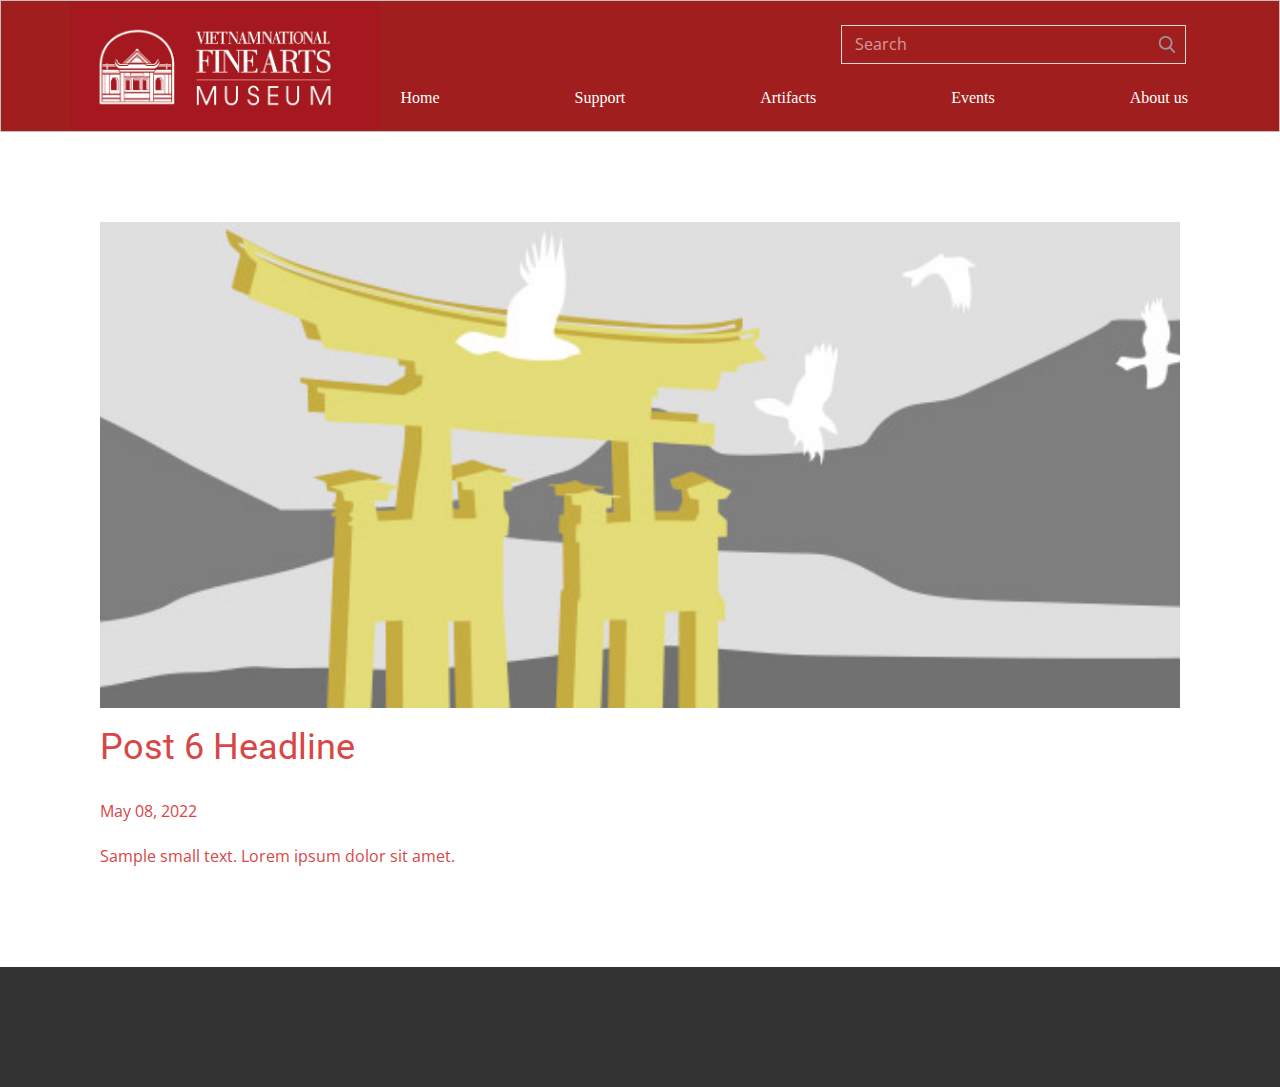
<file: blog/post-5.html>
<!doctype html>
<html style="font-size: 16px;"><head>
    <meta name="viewport" content="width=device-width, initial-scale=1.0">
    <meta charset="utf-8">
    <meta name="keywords" content="Post 1 Headline">
    <meta name="description" content="">
    <meta name="page_type" content="np-template-header-footer-from-plugin">
    <title>Post 6 Headline</title>
    <link rel="stylesheet" href="../nicepage.css" media="screen">
<link rel="stylesheet" href="../Post-Template.css" media="screen">
    <script class="u-script" type="text/javascript" src="../jquery.js" defer=""></script>
    <script class="u-script" type="text/javascript" src="../nicepage.js" defer=""></script>
    <meta name="generator" content="Nicepage 4.10.5, nicepage.com">
    <link rel="icon" href="../images/favicon.png">
    <link id="u-theme-google-font" rel="stylesheet" href="https://fonts.googleapis.com/css?family=Roboto:100,100i,300,300i,400,400i,500,500i,700,700i,900,900i|Open+Sans:300,300i,400,400i,500,500i,600,600i,700,700i,800,800i">
    
    
    <script type="application/ld+json">{
		"@context": "http://schema.org",
		"@type": "Organization",
		"name": "Vietnamese Museum",
		"logo": "images/vnfamLogo.png"
}</script>
    <meta name="theme-color" content="#478ac9">
  </head>
  <body class="u-body u-xl-mode"><header class="u-align-center u-border-1 u-border-grey-25 u-clearfix u-custom-color-1 u-header u-sticky u-header" id="sec-1f64"><div class="u-clearfix u-sheet u-sheet-1">
        <form action="#" method="get" class="u-border-1 u-border-grey-15 u-search u-search-right u-search-1">
          <button class="u-search-button" type="submit">
            <span class="u-search-icon u-spacing-10 u-text-grey-40 u-search-icon-1">
              <svg class="u-svg-link" preserveAspectRatio="xMidYMin slice" viewBox="0 0 56.966 56.966" style=""><use xmlns:xlink="http://www.w3.org/1999/xlink" xlink:href="#svg-b04b"></use></svg>
              <svg xmlns="http://www.w3.org/2000/svg" xmlns:xlink="http://www.w3.org/1999/xlink" version="1.1" id="svg-b04b" x="0px" y="0px" viewBox="0 0 56.966 56.966" style="enable-background:new 0 0 56.966 56.966;" xml:space="preserve" class="u-svg-content"><path d="M55.146,51.887L41.588,37.786c3.486-4.144,5.396-9.358,5.396-14.786c0-12.682-10.318-23-23-23s-23,10.318-23,23  s10.318,23,23,23c4.761,0,9.298-1.436,13.177-4.162l13.661,14.208c0.571,0.593,1.339,0.92,2.162,0.92  c0.779,0,1.518-0.297,2.079-0.837C56.255,54.982,56.293,53.08,55.146,51.887z M23.984,6c9.374,0,17,7.626,17,17s-7.626,17-17,17  s-17-7.626-17-17S14.61,6,23.984,6z"></path><g></g><g></g><g></g><g></g><g></g><g></g><g></g><g></g><g></g><g></g><g></g><g></g><g></g><g></g><g></g></svg>
            </span>
          </button>
          <input class="u-search-input" type="search" name="search" value="" placeholder="Search">
        </form>
        <nav class="u-align-left u-menu u-menu-one-level u-nav-spacing-25 u-offcanvas u-menu-1">
          <div class="menu-collapse">
            <a class="u-button-style u-custom-left-right-menu-spacing u-custom-top-bottom-menu-spacing u-nav-link" href="#carousel_4e5a-1" style="padding: 4px 0px; font-size: calc(1em + 8px);">
              <svg class="u-svg-link" preserveAspectRatio="xMidYMin slice" viewBox="0 0 302 302" style=""><use xmlns:xlink="http://www.w3.org/1999/xlink" xlink:href="#svg-7b92"></use></svg>
              <svg xmlns="http://www.w3.org/2000/svg" xmlns:xlink="http://www.w3.org/1999/xlink" version="1.1" id="svg-7b92" x="0px" y="0px" viewBox="0 0 302 302" style="enable-background:new 0 0 302 302;" xml:space="preserve" class="u-svg-content"><g><rect y="36" width="302" height="30"></rect><rect y="236" width="302" height="30"></rect><rect y="136" width="302" height="30"></rect>
</g><g></g><g></g><g></g><g></g><g></g><g></g><g></g><g></g><g></g><g></g><g></g><g></g><g></g><g></g><g></g></svg>
            </a>
          </div>
          <div class="u-custom-menu u-nav-container">
            <ul class="u-nav u-spacing-95 u-unstyled u-nav-1"><li class="u-nav-item"><a class="u-button-style u-nav-link u-text-active-palette-1-base u-text-hover-palette-2-base" href="../Home.html" rel="nofollow" style="padding: 26px 20px;">Home</a>
</li><li class="u-nav-item"><a class="u-button-style u-nav-link u-text-active-palette-1-base u-text-hover-palette-2-base" href="../Home.html#sec-1a19" data-page-id="961514198" style="padding: 26px 20px;">Support</a>
</li><li class="u-nav-item"><a class="u-button-style u-nav-link u-text-active-palette-1-base u-text-hover-palette-2-base" href="../Artifacts.html" rel="nofollow" style="padding: 26px 20px;">Artifacts</a>
</li><li class="u-nav-item"><a class="u-button-style u-nav-link u-text-active-palette-1-base u-text-hover-palette-2-base" href="../Home.html#sec-a6cf" data-page-id="961514198" style="padding: 26px 20px;">Events</a>
</li><li class="u-nav-item"><a class="u-button-style u-nav-link u-text-active-palette-1-base u-text-hover-palette-2-base" href="../Home.html#sec-73de" data-page-id="961514198" style="padding: 26px 22px 26px 20px;">About us</a>
</li></ul>
          </div>
          <div class="u-custom-menu u-nav-container-collapse">
            <div class="u-align-center u-black u-container-style u-inner-container-layout u-opacity u-opacity-95 u-sidenav">
              <div class="u-inner-container-layout u-sidenav-overflow">
                <div class="u-menu-close"></div>
                <ul class="u-align-center u-nav u-popupmenu-items u-unstyled u-nav-2"><li class="u-nav-item"><a class="u-button-style u-nav-link" href="../Home.html" rel="nofollow">Home</a>
</li><li class="u-nav-item"><a class="u-button-style u-nav-link" href="../Home.html#sec-1a19" data-page-id="961514198">Support</a>
</li><li class="u-nav-item"><a class="u-button-style u-nav-link" href="../Artifacts.html" rel="nofollow">Artifacts</a>
</li><li class="u-nav-item"><a class="u-button-style u-nav-link" href="../Home.html#sec-a6cf" data-page-id="961514198">Events</a>
</li><li class="u-nav-item"><a class="u-button-style u-nav-link" href="../Home.html#sec-73de" data-page-id="961514198">About us</a>
</li></ul>
              </div>
            </div>
            <div class="u-black u-menu-overlay u-opacity u-opacity-70"></div>
          </div>
        </nav>
        <a href="https://nicepage.com" class="u-image u-logo u-image-1" data-image-width="649" data-image-height="267">
          <img src="../images/vnfamLogo.png" class="u-logo-image u-logo-image-1">
        </a>
      </div><style class="u-sticky-style" data-style-id="47f7">.u-sticky-fixed.u-sticky-47f7:before, .u-body.u-sticky-fixed .u-sticky-47f7:before {
borders: top right bottom left !important
}</style></header>
    <section class="u-align-center u-clearfix u-section-1" id="sec-e07b">
      <div class="u-clearfix u-sheet u-valign-middle-md u-valign-middle-sm u-valign-middle-xs u-sheet-1"><!--post_details--><!--post_details_options_json--><!--{"source":""}--><!--/post_details_options_json--><!--blog_post-->
        <div class="u-container-style u-expanded-width u-post-details u-post-details-1">
          <div class="u-container-layout u-valign-middle u-container-layout-1"><!--blog_post_image-->
            <img alt="" class="u-blog-control u-expanded-width u-image u-image-default u-image-1" src="[data-uri]"><!--/blog_post_image--><!--blog_post_header-->
            <h2 class="u-blog-control u-text u-text-1">Post 6 Headline</h2><!--/blog_post_header--><!--blog_post_metadata-->
            <div class="u-blog-control u-metadata u-metadata-1"><!--blog_post_metadata_date-->
              <span class="u-meta-date u-meta-icon">May 08, 2022</span><!--/blog_post_metadata_date--><!--blog_post_metadata_category-->
              <!--/blog_post_metadata_category--><!--blog_post_metadata_comments-->
              <!--/blog_post_metadata_comments-->
            </div><!--/blog_post_metadata--><!--blog_post_content-->
            <div class="u-align-justify u-blog-control u-post-content u-text u-text-2 fr-view">
  Sample small text. Lorem ipsum dolor sit amet.
  </div><!--/blog_post_content-->
          </div>
        </div><!--/blog_post--><!--/post_details-->
      </div>
    </section>
    
    
    <footer class="u-align-center u-clearfix u-footer u-grey-80 u-footer" id="sec-e3a8" data-animation-name="" data-animation-duration="0" data-animation-delay="0" data-animation-direction=""><div class="u-clearfix u-sheet u-sheet-1">
        <p class="u-small-text u-text u-text-variant u-text-1"></p>
      </div></footer>
  
</body></html>
</file>
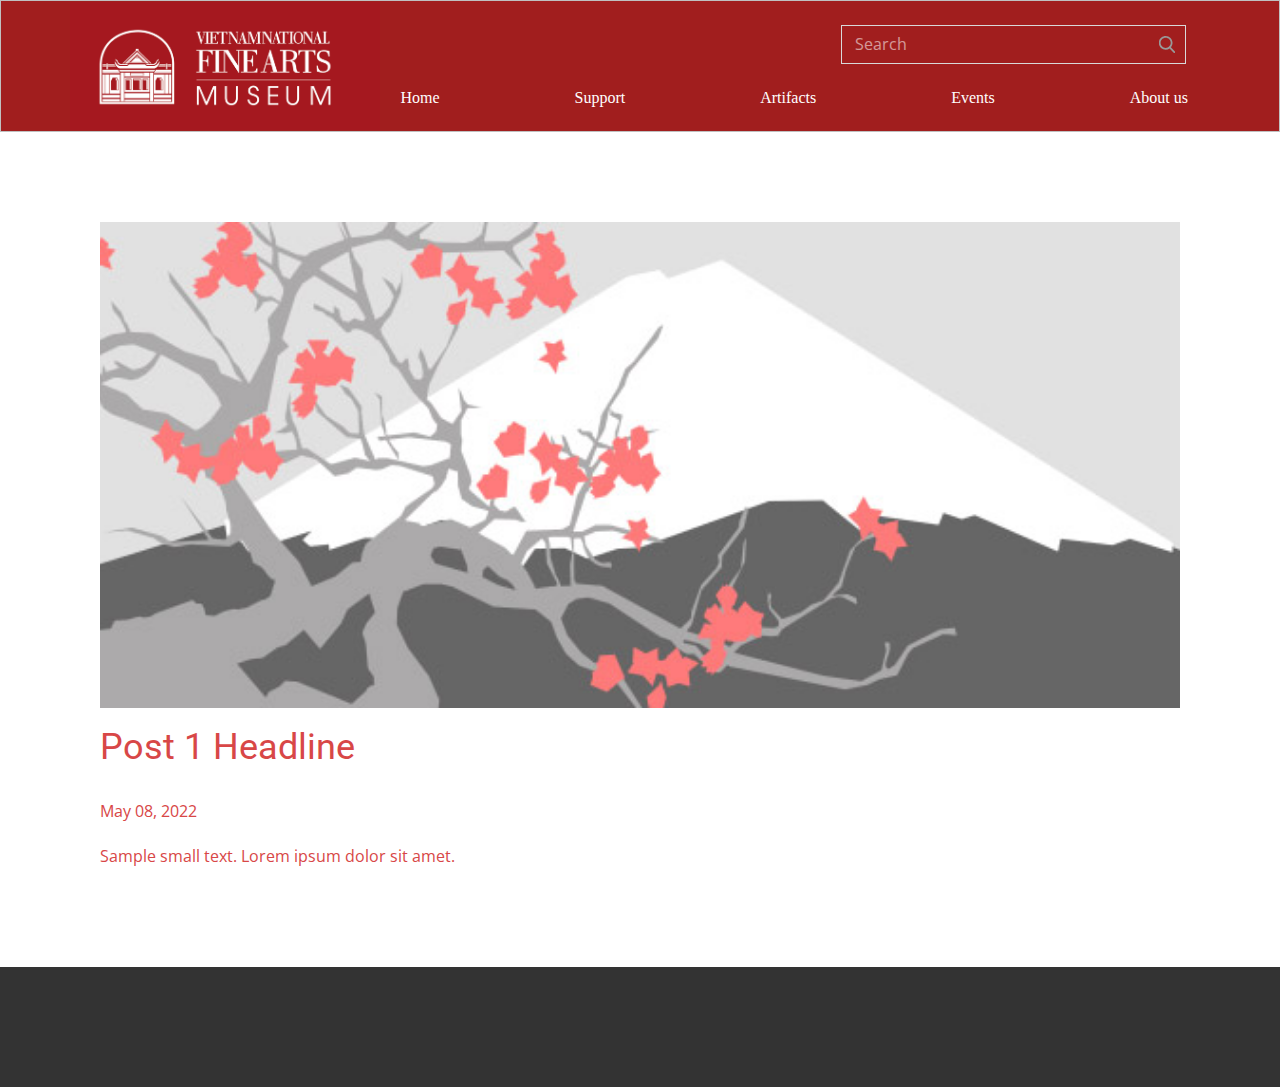
<file: blog/post.html>
<!doctype html>
<html style="font-size: 16px;"><head>
    <meta name="viewport" content="width=device-width, initial-scale=1.0">
    <meta charset="utf-8">
    <meta name="keywords" content="Post 1 Headline">
    <meta name="description" content="">
    <meta name="page_type" content="np-template-header-footer-from-plugin">
    <title>Post 1 Headline</title>
    <link rel="stylesheet" href="../nicepage.css" media="screen">
<link rel="stylesheet" href="../Post-Template.css" media="screen">
    <script class="u-script" type="text/javascript" src="../jquery.js" defer=""></script>
    <script class="u-script" type="text/javascript" src="../nicepage.js" defer=""></script>
    <meta name="generator" content="Nicepage 4.10.5, nicepage.com">
    <link rel="icon" href="../images/favicon.png">
    <link id="u-theme-google-font" rel="stylesheet" href="https://fonts.googleapis.com/css?family=Roboto:100,100i,300,300i,400,400i,500,500i,700,700i,900,900i|Open+Sans:300,300i,400,400i,500,500i,600,600i,700,700i,800,800i">
    
    
    <script type="application/ld+json">{
		"@context": "http://schema.org",
		"@type": "Organization",
		"name": "Vietnamese Museum",
		"logo": "images/vnfamLogo.png"
}</script>
    <meta name="theme-color" content="#478ac9">
  </head>
  <body class="u-body u-xl-mode"><header class="u-align-center u-border-1 u-border-grey-25 u-clearfix u-custom-color-1 u-header u-sticky u-header" id="sec-1f64"><div class="u-clearfix u-sheet u-sheet-1">
        <form action="#" method="get" class="u-border-1 u-border-grey-15 u-search u-search-right u-search-1">
          <button class="u-search-button" type="submit">
            <span class="u-search-icon u-spacing-10 u-text-grey-40 u-search-icon-1">
              <svg class="u-svg-link" preserveAspectRatio="xMidYMin slice" viewBox="0 0 56.966 56.966" style=""><use xmlns:xlink="http://www.w3.org/1999/xlink" xlink:href="#svg-b04b"></use></svg>
              <svg xmlns="http://www.w3.org/2000/svg" xmlns:xlink="http://www.w3.org/1999/xlink" version="1.1" id="svg-b04b" x="0px" y="0px" viewBox="0 0 56.966 56.966" style="enable-background:new 0 0 56.966 56.966;" xml:space="preserve" class="u-svg-content"><path d="M55.146,51.887L41.588,37.786c3.486-4.144,5.396-9.358,5.396-14.786c0-12.682-10.318-23-23-23s-23,10.318-23,23  s10.318,23,23,23c4.761,0,9.298-1.436,13.177-4.162l13.661,14.208c0.571,0.593,1.339,0.92,2.162,0.92  c0.779,0,1.518-0.297,2.079-0.837C56.255,54.982,56.293,53.08,55.146,51.887z M23.984,6c9.374,0,17,7.626,17,17s-7.626,17-17,17  s-17-7.626-17-17S14.61,6,23.984,6z"></path><g></g><g></g><g></g><g></g><g></g><g></g><g></g><g></g><g></g><g></g><g></g><g></g><g></g><g></g><g></g></svg>
            </span>
          </button>
          <input class="u-search-input" type="search" name="search" value="" placeholder="Search">
        </form>
        <nav class="u-align-left u-menu u-menu-one-level u-nav-spacing-25 u-offcanvas u-menu-1">
          <div class="menu-collapse">
            <a class="u-button-style u-custom-left-right-menu-spacing u-custom-top-bottom-menu-spacing u-nav-link" href="#carousel_4e5a-1" style="padding: 4px 0px; font-size: calc(1em + 8px);">
              <svg class="u-svg-link" preserveAspectRatio="xMidYMin slice" viewBox="0 0 302 302" style=""><use xmlns:xlink="http://www.w3.org/1999/xlink" xlink:href="#svg-7b92"></use></svg>
              <svg xmlns="http://www.w3.org/2000/svg" xmlns:xlink="http://www.w3.org/1999/xlink" version="1.1" id="svg-7b92" x="0px" y="0px" viewBox="0 0 302 302" style="enable-background:new 0 0 302 302;" xml:space="preserve" class="u-svg-content"><g><rect y="36" width="302" height="30"></rect><rect y="236" width="302" height="30"></rect><rect y="136" width="302" height="30"></rect>
</g><g></g><g></g><g></g><g></g><g></g><g></g><g></g><g></g><g></g><g></g><g></g><g></g><g></g><g></g><g></g></svg>
            </a>
          </div>
          <div class="u-custom-menu u-nav-container">
            <ul class="u-nav u-spacing-95 u-unstyled u-nav-1"><li class="u-nav-item"><a class="u-button-style u-nav-link u-text-active-palette-1-base u-text-hover-palette-2-base" href="../Home.html" rel="nofollow" style="padding: 26px 20px;">Home</a>
</li><li class="u-nav-item"><a class="u-button-style u-nav-link u-text-active-palette-1-base u-text-hover-palette-2-base" href="../Home.html#sec-1a19" data-page-id="961514198" style="padding: 26px 20px;">Support</a>
</li><li class="u-nav-item"><a class="u-button-style u-nav-link u-text-active-palette-1-base u-text-hover-palette-2-base" href="../Artifacts.html" rel="nofollow" style="padding: 26px 20px;">Artifacts</a>
</li><li class="u-nav-item"><a class="u-button-style u-nav-link u-text-active-palette-1-base u-text-hover-palette-2-base" href="../Home.html#sec-a6cf" data-page-id="961514198" style="padding: 26px 20px;">Events</a>
</li><li class="u-nav-item"><a class="u-button-style u-nav-link u-text-active-palette-1-base u-text-hover-palette-2-base" href="../Home.html#sec-73de" data-page-id="961514198" style="padding: 26px 22px 26px 20px;">About us</a>
</li></ul>
          </div>
          <div class="u-custom-menu u-nav-container-collapse">
            <div class="u-align-center u-black u-container-style u-inner-container-layout u-opacity u-opacity-95 u-sidenav">
              <div class="u-inner-container-layout u-sidenav-overflow">
                <div class="u-menu-close"></div>
                <ul class="u-align-center u-nav u-popupmenu-items u-unstyled u-nav-2"><li class="u-nav-item"><a class="u-button-style u-nav-link" href="../Home.html" rel="nofollow">Home</a>
</li><li class="u-nav-item"><a class="u-button-style u-nav-link" href="../Home.html#sec-1a19" data-page-id="961514198">Support</a>
</li><li class="u-nav-item"><a class="u-button-style u-nav-link" href="../Artifacts.html" rel="nofollow">Artifacts</a>
</li><li class="u-nav-item"><a class="u-button-style u-nav-link" href="../Home.html#sec-a6cf" data-page-id="961514198">Events</a>
</li><li class="u-nav-item"><a class="u-button-style u-nav-link" href="../Home.html#sec-73de" data-page-id="961514198">About us</a>
</li></ul>
              </div>
            </div>
            <div class="u-black u-menu-overlay u-opacity u-opacity-70"></div>
          </div>
        </nav>
        <a href="https://nicepage.com" class="u-image u-logo u-image-1" data-image-width="649" data-image-height="267">
          <img src="../images/vnfamLogo.png" class="u-logo-image u-logo-image-1">
        </a>
      </div><style class="u-sticky-style" data-style-id="47f7">.u-sticky-fixed.u-sticky-47f7:before, .u-body.u-sticky-fixed .u-sticky-47f7:before {
borders: top right bottom left !important
}</style></header>
    <section class="u-align-center u-clearfix u-section-1" id="sec-e07b">
      <div class="u-clearfix u-sheet u-valign-middle-md u-valign-middle-sm u-valign-middle-xs u-sheet-1"><!--post_details--><!--post_details_options_json--><!--{"source":""}--><!--/post_details_options_json--><!--blog_post-->
        <div class="u-container-style u-expanded-width u-post-details u-post-details-1">
          <div class="u-container-layout u-valign-middle u-container-layout-1"><!--blog_post_image-->
            <img alt="" class="u-blog-control u-expanded-width u-image u-image-default u-image-1" src="[data-uri]"><!--/blog_post_image--><!--blog_post_header-->
            <h2 class="u-blog-control u-text u-text-1">Post 1 Headline</h2><!--/blog_post_header--><!--blog_post_metadata-->
            <div class="u-blog-control u-metadata u-metadata-1"><!--blog_post_metadata_date-->
              <span class="u-meta-date u-meta-icon">May 08, 2022</span><!--/blog_post_metadata_date--><!--blog_post_metadata_category-->
              <!--/blog_post_metadata_category--><!--blog_post_metadata_comments-->
              <!--/blog_post_metadata_comments-->
            </div><!--/blog_post_metadata--><!--blog_post_content-->
            <div class="u-align-justify u-blog-control u-post-content u-text u-text-2 fr-view">
  Sample small text. Lorem ipsum dolor sit amet.
  </div><!--/blog_post_content-->
          </div>
        </div><!--/blog_post--><!--/post_details-->
      </div>
    </section>
    
    
    <footer class="u-align-center u-clearfix u-footer u-grey-80 u-footer" id="sec-e3a8" data-animation-name="" data-animation-duration="0" data-animation-delay="0" data-animation-direction=""><div class="u-clearfix u-sheet u-sheet-1">
        <p class="u-small-text u-text u-text-variant u-text-1"></p>
      </div></footer>
  
</body></html>
</file>
